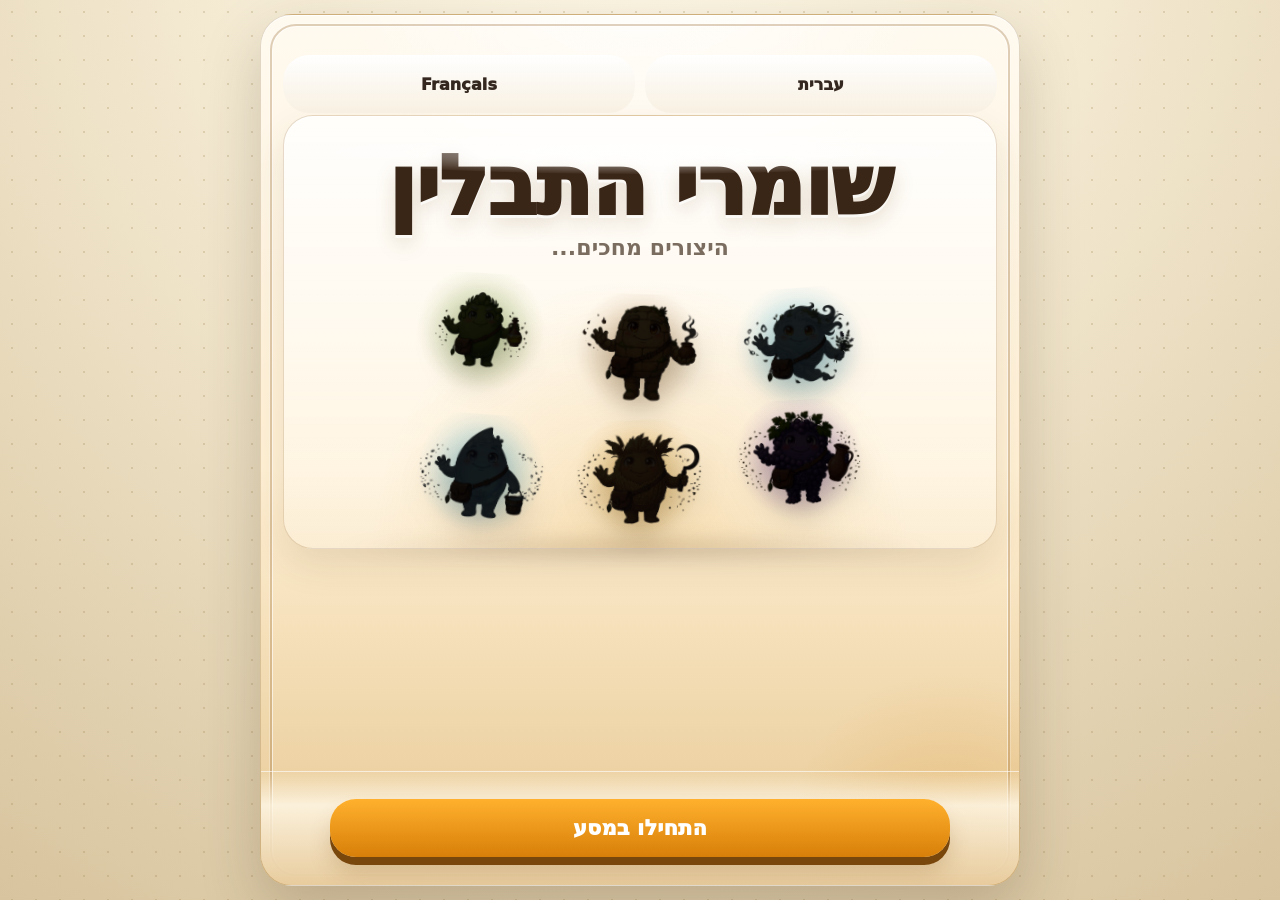
<file: index.html>
<!doctype html>
<html lang="he" dir="rtl">
<head>
<meta charset="utf-8" />
<meta name="viewport" content="width=device-width, initial-scale=1, viewport-fit=cover" />
<title>שומרי התבלין</title>
<link rel="stylesheet" href="style.css" />
</head>
<body>
<main id="app" class="app"></main>
<script src="data.js"></script>
<script src="app.js"></script>
</body>
</html>
</file>
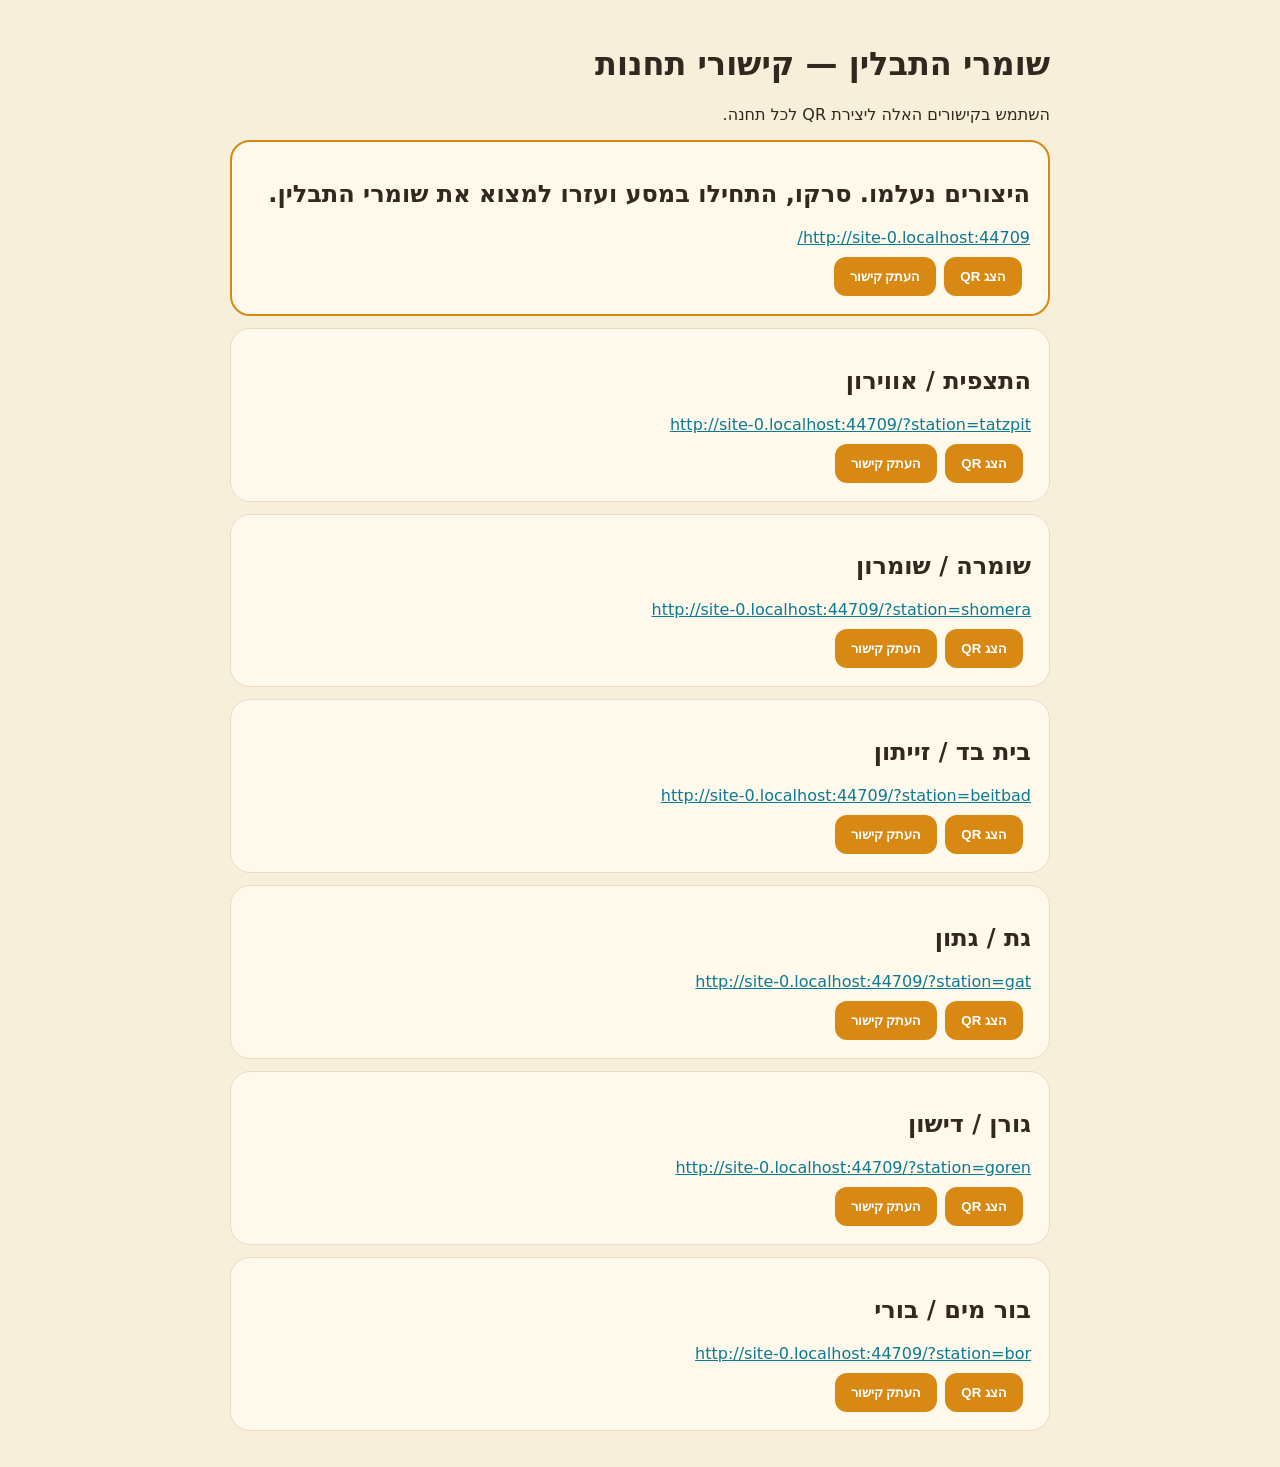
<file: master.html>
<!doctype html><html lang="he" dir="rtl"><head><meta charset="utf-8"><meta name="viewport" content="width=device-width,initial-scale=1"><title>שומרי התבלין - מאסטר</title><style>body{font-family:system-ui,Arial;margin:0;background:#f7efd9;color:#33271f;direction:rtl}.wrap{max-width:820px;margin:auto;padding:24px}.card{background:#fff9eb;border:1px solid #eadcc2;border-radius:20px;padding:18px;margin:12px 0}.card.main{border:2px solid #d88914}a{color:#0b7a93;word-break:break-all}button{padding:12px 16px;border:0;border-radius:12px;background:#d88914;color:#fff;font-weight:800;margin:10px 8px 0 0;cursor:pointer}</style></head><body><div class="wrap"><h1>שומרי התבלין — קישורי תחנות</h1><p>השתמש בקישורים האלה ליצירת QR לכל תחנה.</p><div id="main"></div><div id="links"></div></div><script>const CTA='היצורים נעלמו. סרקו, התחילו במסע ועזרו למצוא את שומרי התבלין.';const stations={tatzpit:'התצפית / אווירון',shomera:'שומרה / שומרון',beitbad:'בית בד / זייתון',gat:'גת / גתון',goren:'גורן / דישון',bor:'בור מים / בורי'};const base=location.origin+location.pathname.replace(/master\.html$/,'');function qrUrl(u){return 'https://api.qrserver.com/v1/create-qr-code/?size=900x900&data='+encodeURIComponent(u);}function card(title,u,isMain){return `<div class="card${isMain?' main':''}"><h2>${title}</h2><a href="${u}" target="_blank">${u}</a><br><button onclick="window.open('${qrUrl(u)}','_blank')">הצג QR</button><button onclick="navigator.clipboard.writeText('${u}')">העתק קישור</button></div>`;}document.getElementById('main').innerHTML=card(CTA,base,true);document.getElementById('links').innerHTML=Object.entries(stations).map(([k,v])=>{const u=base+'?station='+k;return card(v,u,false);}).join('');</script></body></html>
</file>
<file: style.css>
:root{
  --bg:#f7efd9; --card:#fff9eb; --ink:#33271f; --muted:#7a6c5f; --line:#eadcc2;
  --accent:#d88914; --accent2:#20aac9; --good:#259267; --bad:#a3474e;
  --shadow:0 18px 45px rgba(61,42,20,.18); --radius:28px;
  --paper:#fff7e4; --paper2:#f3dfbd; --deep:#2e231a;
}
*{box-sizing:border-box}
html,body{margin:0;min-height:100%;font-family:system-ui,-apple-system,"Segoe UI",Arial,"Noto Sans Hebrew",sans-serif;color:var(--ink);background:radial-gradient(circle at 50% -10%,#fff9e8 0,#f4ead2 38%,#d8c49e 100%)}
body:before{content:"";position:fixed;inset:0;pointer-events:none;opacity:.20;background-image:radial-gradient(#8b6c38 1.2px,transparent 1.2px);background-size:24px 24px}
button,input{font:inherit}.app{min-height:100svh;display:flex;align-items:stretch;justify-content:center;padding:14px}.screen{width:min(760px,100%);min-height:calc(100svh - 28px);background:linear-gradient(180deg,#fff9ec 0%,#fff4de 58%,#ead6b4 100%);border:1px solid rgba(120,87,42,.22);border-radius:32px;box-shadow:var(--shadow);padding:22px;display:flex;flex-direction:column;gap:18px;position:relative;overflow:hidden;isolation:isolate}.screen:before{content:"";position:absolute;inset:10px;border:2px solid rgba(177,126,53,.23);border-radius:26px;pointer-events:none;z-index:-1}.screen:after{content:"";position:absolute;right:-70px;bottom:-75px;width:260px;height:260px;border-radius:50%;background:radial-gradient(circle,rgba(216,137,20,.22),rgba(216,137,20,0) 68%);pointer-events:none;z-index:-1}.topbar{display:flex;align-items:center;justify-content:space-between;gap:10px}.pill{background:rgba(255,255,255,.74);border:1px solid var(--line);border-radius:999px;padding:9px 16px;font-weight:900;box-shadow:0 4px 12px rgba(80,54,20,.08)}h1{font-size:clamp(46px,11vw,82px);line-height:.94;margin:6px 0 0;text-align:center;font-weight:1000;letter-spacing:-1px;color:#3a2617;text-shadow:0 3px 0 rgba(255,255,255,.7),0 8px 20px rgba(112,72,22,.18)}h2{font-size:clamp(28px,7vw,42px);line-height:1.15;margin:0;text-align:center}.subtitle{text-align:center;color:var(--muted);font-size:22px;font-weight:800}.btn{width:100%;border:0;border-radius:24px;padding:16px 18px;font-weight:1000;font-size:21px;color:#fff;background:linear-gradient(180deg,#ffb12d,#d87f09);box-shadow:0 8px 0 #79460b,0 16px 22px rgba(121,70,11,.20);cursor:pointer;position:relative}.btn:active{transform:translateY(4px);box-shadow:0 4px 0 #79460b}.btn.secondary{background:#fff;color:var(--ink);box-shadow:0 0 0 1px var(--line),0 8px 18px rgba(0,0,0,.08)}.btn.ghost{background:transparent;color:var(--muted);box-shadow:none;border:1px dashed var(--line)}.stack{display:flex;flex-direction:column;gap:12px}.story{font-size:22px;line-height:1.55;text-align:center;font-weight:800}.rules{font-size:20px;line-height:1.8;margin:0;padding-right:22px}.nameInput{width:100%;border:2px solid var(--line);border-radius:20px;padding:16px;font-size:22px;text-align:center;background:white}.langrow{display:flex;gap:10px;z-index:2}.langrow .btn{font-size:16px;padding:11px;box-shadow:none}

/* Opening */
.openingScreen{justify-content:space-between;padding-top:18px}.coverBand{background:linear-gradient(180deg,rgba(255,255,255,.52),rgba(255,255,255,.16));border:1px solid rgba(177,126,53,.22);border-radius:30px;padding:18px 12px 10px;box-shadow:inset 0 1px 0 rgba(255,255,255,.8)}.coverBand .subtitle{margin-top:10px}.hero{display:grid;grid-template-columns:repeat(3,1fr);gap:10px;margin:4px auto 0;width:min(100%,430px)}.hero .charDisc{min-height:118px}.hero img{width:100%;height:96px;object-fit:contain;border-radius:18px}.openingScreen .hero img{filter:drop-shadow(0 14px 14px rgba(0,0,0,.18));mix-blend-mode:multiply}.openingScreen .charDisc{background:radial-gradient(circle at 50% 45%,color-mix(in srgb,var(--c) 34%,transparent),transparent 62%);border-radius:28px;display:flex;align-items:center;justify-content:center;transform:translateY(var(--lift,0))}.openingScreen .charDisc:nth-child(2),.openingScreen .charDisc:nth-child(5){--lift:12px}.openingScreen .charDisc:nth-child(3),.openingScreen .charDisc:nth-child(4){--lift:-4px}.coverFooter{display:flex;flex-direction:column;gap:12px}

/* Characters */
.charDisc{--c:var(--accent);position:relative}.charDisc:before{content:"";position:absolute;inset:8%;border-radius:999px;background:radial-gradient(circle,var(--c),transparent 66%);opacity:.18;filter:blur(1px)}.charDisc img{position:relative;z-index:1}.is-shadow img,.mini:not(.collected) img{filter:drop-shadow(0 9px 12px rgba(0,0,0,.22))}.qcreature.is-revealed-0,.qcreature.is-revealed-1,.qcreature.is-revealed-2,.qcreature.is-revealed-3{filter:grayscale(1) brightness(.08) sepia(.35) saturate(3) opacity(.88) drop-shadow(0 9px 12px rgba(0,0,0,.22))}.is-shadow:before,.mini:not(.collected):before{opacity:.20}.qcreature.is-revealed-1{filter:grayscale(.90) brightness(.22) sepia(.32) saturate(2.6) opacity(.92) drop-shadow(0 9px 12px rgba(0,0,0,.22))}.qcreature.is-revealed-2{filter:grayscale(.72) brightness(.45) sepia(.20) saturate(2) opacity(.96) drop-shadow(0 9px 12px rgba(0,0,0,.18))}.qcreature.is-revealed-3{filter:grayscale(.45) brightness(.72) saturate(1.35) drop-shadow(0 9px 12px rgba(0,0,0,.16))}.qcreature.is-revealed-4{filter:drop-shadow(0 12px 16px rgba(0,0,0,.17));animation:popIn .55s ease both}
@keyframes popIn{0%{transform:scale(.92);filter:brightness(1.5) drop-shadow(0 0 0 rgba(0,0,0,0))}60%{transform:scale(1.08)}100%{transform:scale(1)}}

/* Progress / map */
.progressGrid{display:grid;grid-template-columns:repeat(3,1fr);gap:10px}.mini{--c:var(--accent);background:rgba(255,255,255,.62);border:1px solid rgba(145,104,48,.20);border-radius:24px;padding:10px;text-align:center;min-height:136px;display:flex;flex-direction:column;align-items:center;justify-content:center;gap:4px;color:#8e8173;font-weight:900;position:relative;overflow:hidden;box-shadow:0 10px 18px rgba(61,42,20,.06)}.mini:after{content:"?";position:absolute;top:10px;left:12px;width:24px;height:24px;border-radius:50%;display:grid;place-items:center;background:rgba(0,0,0,.14);color:#fff;font-size:16px}.mini.collected{color:var(--ink);border-color:color-mix(in srgb,var(--c) 58%,#fff);background:linear-gradient(180deg,#fff,#f6fff8)}.mini.collected:after{content:"✓";background:var(--good)}.mini img{width:76px;height:76px;object-fit:contain}.miniName{font-size:17px}.miniStatus{font-size:12px;color:var(--muted)}

.card{background:rgba(255,255,255,.72);border:1px solid var(--line);border-radius:26px;padding:18px;box-shadow:0 10px 22px rgba(61,42,20,.08)}.creature{display:flex;align-items:center;gap:14px}.creature img{width:132px;height:132px;object-fit:contain;flex:0 0 auto}.creatureText{flex:1}.creatureText h2{text-align:right;font-size:32px}.small{color:var(--muted);font-size:16px}.timer{font-size:24px;letter-spacing:1px}.bar{height:18px;background:#eadcc2;border-radius:999px;overflow:hidden;border:1px solid #ddcaab}.bar > span{display:block;height:100%;background:linear-gradient(90deg,var(--accent),color-mix(in srgb,var(--accent) 45%,#fff));width:0%;transition:width .25s}.question{font-size:clamp(28px,7vw,44px);text-align:center;line-height:1.25;font-weight:1000;margin:12px 0}.answers{display:flex;flex-direction:column;gap:12px}.answer{background:#fff;border:2px solid var(--line);border-radius:20px;padding:15px 16px;font-size:20px;text-align:right;color:var(--ink);box-shadow:0 5px 12px rgba(0,0,0,.05)}.answer.good{background:#eefdf4;border-color:var(--good)}.answer.bad{background:#fff0f2;border-color:var(--bad)}.feedback{background:#fff0f4;color:#78313a;border-radius:22px;padding:18px;text-align:center;font-size:19px;font-weight:800;line-height:1.45}.explain{background:#eefdf4;color:#175b3d;border-radius:22px;padding:18px;text-align:center;font-size:19px;font-weight:800;line-height:1.45}.quizCreatureWrap{text-align:center;margin-top:-4px}.quizCreatureWrap img{width:150px;height:150px;object-fit:contain;display:block;margin:auto}.quizCreatureWrap b{display:block;font-size:20px;margin-top:-8px}.finalLine{font-size:24px;text-align:center;font-weight:900;line-height:1.4}.stats{display:grid;grid-template-columns:repeat(3,1fr);gap:8px}.stat{background:white;border:1px solid var(--line);border-radius:18px;padding:12px;text-align:center}.stat b{display:block;font-size:22px}.finalGather{display:grid;grid-template-columns:repeat(3,1fr);gap:4px;align-items:end;justify-items:center;margin:4px 0 2px;padding:10px;border-radius:28px;background:radial-gradient(circle at 50% 45%,rgba(255,255,255,.8),rgba(255,255,255,.22) 62%,transparent)}.finalGather img{width:min(28vw,128px);height:min(28vw,128px);object-fit:contain;filter:drop-shadow(0 12px 16px rgba(0,0,0,.16));animation:popIn .55s ease both}.footer{text-align:center;color:#8b7b68;font-size:14px;margin-top:auto}.links{direction:ltr;text-align:left;font-size:13px;white-space:pre-wrap;background:#fff;border:1px solid var(--line);border-radius:18px;padding:12px;overflow:auto}.dev{position:fixed;left:10px;bottom:10px;z-index:10;background:#222;color:white;border:0;border-radius:10px;padding:8px 10px;font-size:12px}
@media (max-width:430px){.app{padding:0}.screen{min-height:100svh;border-radius:0;border:0;padding:18px}.screen:before{border-radius:20px}.hero{grid-template-columns:repeat(3,1fr)}.hero .charDisc{min-height:105px}.hero img{height:86px}.creature{flex-direction:column;text-align:center}.creatureText h2{text-align:center}.creature img{width:150px;height:150px}.question{font-size:30px}.answer{font-size:18px}.progressGrid{grid-template-columns:repeat(3,1fr)}.mini{min-height:122px;padding:8px}.mini img{width:64px;height:64px}.stats{grid-template-columns:1fr}.rules{font-size:18px}.quizCreatureWrap img{width:132px;height:132px}.finalGather{grid-template-columns:repeat(3,1fr)}h1{font-size:clamp(48px,15vw,70px)}}
.creatureTextOnly{display:block;text-align:center}.creatureTextOnly .creatureText h2{text-align:center}

/* Pixel-preserving character reveal: hidden PNG remains underneath; the original
   transparent PNG fades in after each correct answer. Full color appears only at 4/4. */
.revealFigure{
  --reveal:0;
  --c:var(--accent);
  position:relative;
  width:150px;
  height:150px;
  margin:0 auto;
  display:grid;
  place-items:center;
  isolation:isolate;
}
.revealFigure:before{
  content:"";
  position:absolute;
  inset:8%;
  border-radius:50%;
  background:radial-gradient(circle,color-mix(in srgb,var(--c) calc(var(--reveal) * 34%),transparent),transparent 68%);
  opacity:calc(.10 + var(--reveal) * .30);
}
.revealFigure img{
  position:absolute;
  inset:0;
  width:100%;
  height:100%;
  object-fit:contain;
}
.revealBase{
  z-index:1;
  filter:drop-shadow(0 9px 12px rgba(0,0,0,.22));
}
.revealColor{
  z-index:2;
  opacity:var(--reveal);
  transition:opacity .35s ease;
  filter:drop-shadow(0 10px 14px rgba(0,0,0,.16));
}
.reveal-4{animation:popIn .55s ease both}
.creature .revealFigure{flex:0 0 150px}
@media (max-width:430px){.revealFigure{width:132px;height:132px}.creature .revealFigure{flex-basis:150px}}

/* =========================================================
   Visual upgrade v3 — CSS only
   Goal: make the existing flow feel like a cohesive mobile game
   without changing app.js, data.js, text, scoring, or navigation.
   ========================================================= */

/* Global mobile-game framing */
.screen{
  background:
    radial-gradient(circle at 50% -12%,rgba(255,255,255,.98),rgba(255,255,255,0) 30%),
    linear-gradient(180deg,#fffaf0 0%,#fff0d4 52%,#e6c792 100%);
  box-shadow:
    0 24px 60px rgba(61,42,20,.22),
    inset 0 1px 0 rgba(255,255,255,.92);
}
.screen:before{
  inset:9px;
  border:2px solid rgba(139,91,34,.28);
  box-shadow:
    inset 0 0 0 1px rgba(255,255,255,.60),
    0 0 0 1px rgba(255,255,255,.25);
}
.screen:after{
  right:-90px;
  bottom:-105px;
  width:320px;
  height:320px;
  background:radial-gradient(circle,rgba(216,137,20,.20),rgba(216,137,20,0) 70%);
}

/* Typography */
h1{
  max-width:680px;
  margin-inline:auto;
  text-wrap:balance;
}
h2{
  text-wrap:balance;
}
.subtitle{
  letter-spacing:.1px;
}

/* Opening screen: book-cover composition */
.openingScreen{
  min-height:100%;
  display:flex;
  flex-direction:column;
}
.openingScreen .langrow{
  position:relative;
  z-index:5;
}
.coverBand{
  position:relative;
  overflow:visible;
  margin-top:2px;
  padding:26px 14px 24px;
  background:
    radial-gradient(circle at 50% 100%,rgba(225,160,50,.24),transparent 48%),
    linear-gradient(180deg,rgba(255,255,255,.82),rgba(255,255,255,.22));
  border:1px solid rgba(151,101,39,.24);
  box-shadow:
    inset 0 1px 0 rgba(255,255,255,.95),
    0 16px 36px rgba(85,52,17,.11);
}
.coverBand:before{
  content:"";
  position:absolute;
  inset:14px 20px auto;
  height:44px;
  border-radius:50%;
  background:radial-gradient(ellipse at center,rgba(255,255,255,.76),transparent 74%);
  pointer-events:none;
}
.coverBand:after{
  content:"";
  position:absolute;
  left:7%;
  right:7%;
  bottom:-14px;
  height:28px;
  border-radius:50%;
  background:radial-gradient(ellipse at center,rgba(73,43,14,.20),transparent 72%);
  filter:blur(8px);
  pointer-events:none;
}
.coverBand .subtitle{
  margin-top:10px;
}
.openingScreen .hero{
  width:min(100%,470px);
  gap:4px 8px;
  margin:16px auto 0;
}
.openingScreen .hero .charDisc{
  min-height:122px;
  overflow:visible;
  background:
    radial-gradient(circle at 50% 46%,color-mix(in srgb,var(--c) 38%,transparent),transparent 64%);
}
.openingScreen .hero img{
  height:102px;
  filter:drop-shadow(0 14px 15px rgba(0,0,0,.20));
}
.openingScreen .charDisc:nth-child(1){transform:translateY(12px) rotate(-4deg)}
.openingScreen .charDisc:nth-child(2){transform:translateY(18px) rotate(2deg)}
.openingScreen .charDisc:nth-child(3){transform:translateY(-3px) rotate(3deg)}
.openingScreen .charDisc:nth-child(4){transform:translateY(-2px) rotate(-3deg)}
.openingScreen .charDisc:nth-child(5){transform:translateY(18px) rotate(-2deg)}
.openingScreen .charDisc:nth-child(6){transform:translateY(12px) rotate(4deg)}

/* Full-width lower composition */
.coverFooter{
  margin:auto -22px -22px;
  padding:28px 22px 28px;
  border-radius:0 0 30px 30px;
  background:
    linear-gradient(180deg,rgba(255,255,255,0),rgba(255,248,232,.82) 30%,rgba(232,204,158,.98));
  box-shadow:inset 0 1px 0 rgba(255,255,255,.62);
}
.coverFooter .btn{
  max-width:620px;
  margin-inline:auto;
}

/* Buttons: more game-like, still restrained */
.btn{
  border-radius:26px;
  min-height:58px;
  letter-spacing:.1px;
}
.btn.secondary{
  background:
    linear-gradient(180deg,#fff,#f8f0e2);
}
.btn:focus-visible{
  outline:3px solid color-mix(in srgb,var(--accent) 55%,#fff);
  outline-offset:3px;
}

/* Map / collection album */
.progressGrid{
  gap:12px;
}
.mini{
  min-height:148px;
  padding:10px 8px 12px;
  border:2px solid rgba(145,104,48,.18);
  background:
    radial-gradient(circle at 50% 38%,color-mix(in srgb,var(--c) 15%,transparent),transparent 58%),
    linear-gradient(180deg,rgba(255,255,255,.82),rgba(255,255,255,.60));
  box-shadow:
    inset 0 1px 0 rgba(255,255,255,.95),
    0 11px 22px rgba(61,42,20,.08);
}
.mini:before{
  content:"";
  position:absolute;
  inset:8px;
  border-radius:18px;
  border:1px solid rgba(255,255,255,.58);
  pointer-events:none;
}
.mini img{
  width:84px;
  height:84px;
}
.miniName{
  font-size:18px;
  line-height:1.05;
}
.miniStatus{
  line-height:1.15;
}
.mini.collected{
  transform:translateY(-2px);
  border-color:color-mix(in srgb,var(--c) 62%,#fff);
  background:
    radial-gradient(circle at 50% 38%,color-mix(in srgb,var(--c) 24%,transparent),transparent 60%),
    linear-gradient(180deg,#fff,#f4fff7);
  box-shadow:
    inset 0 1px 0 rgba(255,255,255,.95),
    0 13px 24px color-mix(in srgb,var(--c) 20%,transparent);
}

/* Cards */
.card{
  border-radius:28px;
  background:rgba(255,255,255,.78);
  box-shadow:
    inset 0 1px 0 rgba(255,255,255,.90),
    0 12px 24px rgba(61,42,20,.09);
  backdrop-filter:blur(3px);
  -webkit-backdrop-filter:blur(3px);
}

/* Station screens */
.creature.card{
  position:relative;
  overflow:hidden;
}
.creature.card:after{
  content:"";
  position:absolute;
  inset:auto 6% -18px;
  height:30px;
  border-radius:50%;
  background:radial-gradient(ellipse at center,rgba(82,49,18,.16),transparent 70%);
  filter:blur(7px);
  pointer-events:none;
}
.creatureTextOnly{
  padding-block:24px;
}

/* Quiz */
.quizCreatureWrap{
  margin-top:-2px;
  padding-top:2px;
}
.quizCreatureWrap .revealFigure{
  filter:drop-shadow(0 12px 18px rgba(0,0,0,.16));
}
.quizCreatureWrap b{
  font-size:22px;
  margin-top:-6px;
}
.bar{
  height:16px;
  background:#e7d6b7;
  border-color:#d7bd91;
  box-shadow:inset 0 1px 3px rgba(87,57,22,.12);
}
.question{
  max-width:680px;
  margin:8px auto 12px;
  line-height:1.18;
  text-wrap:balance;
}
.answers{
  gap:10px;
}
.answer{
  min-height:58px;
  display:flex;
  align-items:center;
  line-height:1.3;
  border-radius:22px;
  border-width:2px;
  box-shadow:
    inset 0 1px 0 rgba(255,255,255,.92),
    0 6px 14px rgba(0,0,0,.05);
}
.answer:not(:disabled):active{
  transform:scale(.99);
}
.answer.good{
  box-shadow:0 9px 20px rgba(37,146,103,.12);
}
.answer.bad{
  box-shadow:0 9px 20px rgba(163,71,78,.11);
}
.feedback,.explain{
  border-radius:24px;
  box-shadow:0 8px 18px rgba(0,0,0,.05);
}

/* Final scene */
.finalGather{
  position:relative;
  overflow:visible;
  padding:18px 8px 10px;
  background:
    radial-gradient(circle at 50% 35%,rgba(255,255,255,.98),rgba(255,255,255,.34) 55%,transparent 78%);
}
.finalGather:before{
  content:"";
  position:absolute;
  left:6%;
  right:6%;
  bottom:-6px;
  height:34px;
  border-radius:50%;
  background:radial-gradient(ellipse at center,rgba(83,50,17,.21),transparent 73%);
  filter:blur(9px);
  z-index:-1;
}
.finalGather img{
  transition:transform .2s ease;
}
.finalGather img:nth-child(1){transform:translateY(8px) rotate(-3deg)}
.finalGather img:nth-child(2){transform:translateY(14px) rotate(2deg)}
.finalGather img:nth-child(3){transform:translateY(-4px) rotate(2deg)}
.finalGather img:nth-child(4){transform:translateY(-2px) rotate(-2deg)}
.finalGather img:nth-child(5){transform:translateY(14px) rotate(-2deg)}
.finalGather img:nth-child(6){transform:translateY(8px) rotate(3deg)}
.stats{
  gap:10px;
}
.stat{
  background:rgba(255,255,255,.82);
  box-shadow:inset 0 1px 0 rgba(255,255,255,.95);
}

/* Mobile tuning */
@media (max-width:430px){
  .screen{
    gap:14px;
    padding:16px;
  }
  .screen:before{
    inset:6px;
  }
  .openingScreen .hero{
    gap:2px 5px;
  }
  .openingScreen .hero .charDisc{
    min-height:106px;
  }
  .openingScreen .hero img{
    height:88px;
  }
  .coverBand{
    padding:22px 10px 18px;
  }
  .coverFooter{
    margin:auto -16px -16px;
    padding:22px 16px calc(22px + env(safe-area-inset-bottom));
    border-radius:0;
  }
  .progressGrid{
    gap:8px;
  }
  .mini{
    min-height:126px;
    padding:8px 6px 10px;
  }
  .mini img{
    width:68px;
    height:68px;
  }
  .miniName{
    font-size:16px;
  }
  .miniStatus{
    font-size:11px;
  }
  .question{
    font-size:28px;
    line-height:1.16;
  }
  .answer{
    min-height:54px;
    font-size:18px;
    padding:13px 14px;
  }
  .quizCreatureWrap b{
    font-size:20px;
  }
  .finalGather{
    gap:0;
    padding-inline:2px;
  }
}
body.mapOpen {
  overflow: hidden;
}

.mapOverlay {
  position: fixed;
  inset: 0;
  z-index: 1000;
  display: flex;
  align-items: center;
  justify-content: center;
  padding: 14px;
  background: rgba(35, 25, 17, 0.78);
  backdrop-filter: blur(5px);
  -webkit-backdrop-filter: blur(5px);
}

.mapDialog {
  width: min(960px, 100%);
  max-height: calc(100svh - 28px);
  display: flex;
  flex-direction: column;
  gap: 12px;
  padding: 16px;
  overflow: hidden;
  background: var(--paper);
  border: 2px solid rgba(139, 91, 34, 0.35);
  border-radius: 26px;
  box-shadow: 0 24px 70px rgba(0, 0, 0, 0.38);
}

.mapDialogHeader {
  display: flex;
  align-items: center;
  justify-content: space-between;
  gap: 12px;
}

.mapDialogHeader h2 {
  flex: 1;
  font-size: 25px;
  text-align: start;
}

.mapClose {
  flex: 0 0 46px;
  width: 46px;
  height: 46px;
  border: 0;
  border-radius: 50%;
  background: var(--deep);
  color: white;
  font-size: 22px;
  font-weight: 900;
  cursor: pointer;
}

.siteMapViewport {
  flex: 1;
  min-height: 0;
  overflow: auto;
  border: 1px solid var(--line);
  border-radius: 18px;
  background: white;
  touch-action: pan-x pan-y pinch-zoom;
  -webkit-overflow-scrolling: touch;
}

.siteMapViewport img {
  display: block;
  width: 100%;
  min-width: 760px;
  height: auto;
}

@media (max-width: 430px) {
  .mapOverlay {
    padding: 0;
  }

  .mapDialog {
    width: 100%;
    height: 100svh;
    max-height: none;
    border: 0;
    border-radius: 0;
    padding:
      calc(12px + env(safe-area-inset-top))
      12px
      calc(12px + env(safe-area-inset-bottom));
  }

  .siteMapViewport img {
    min-width: 820px;
  }
}
</file>
